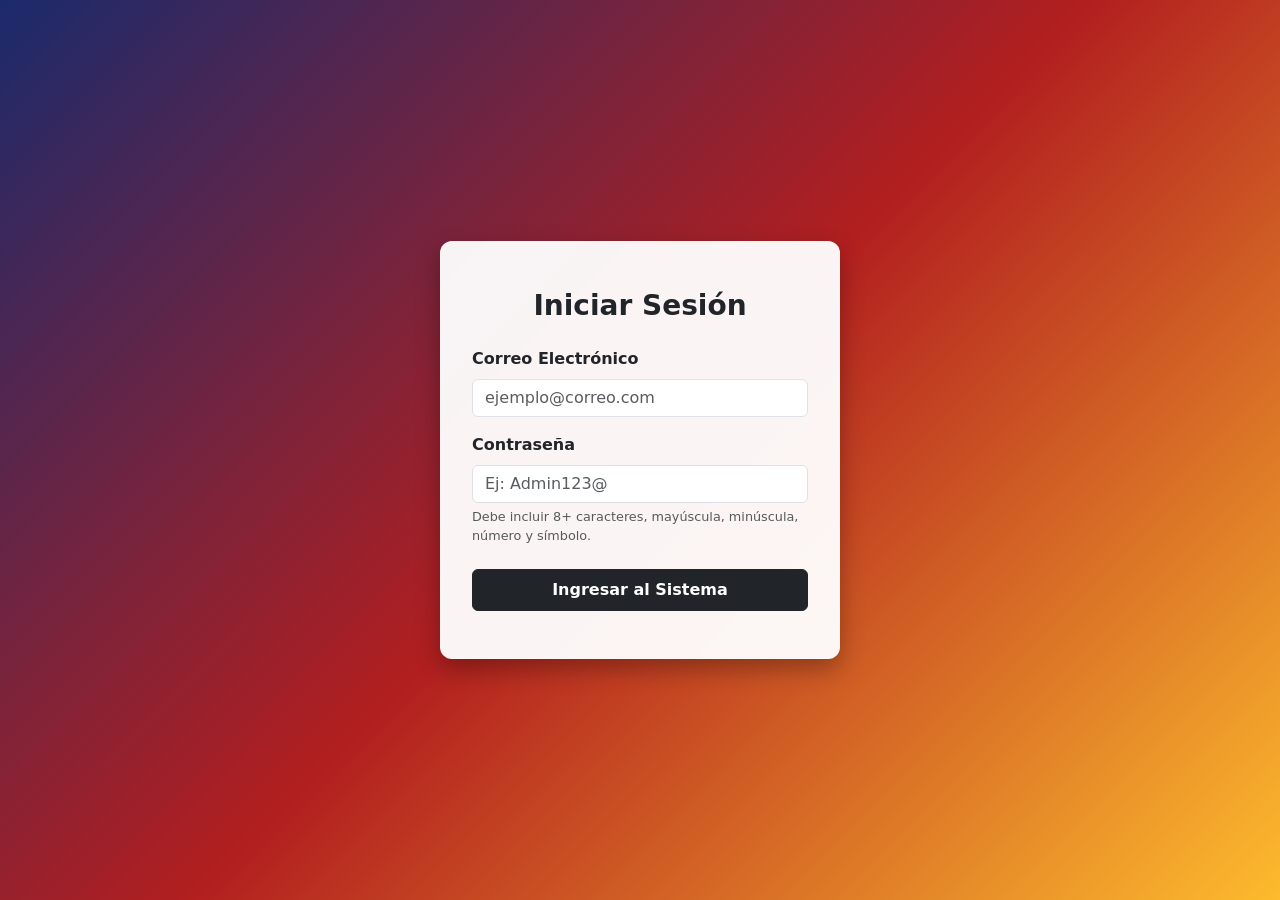
<file: login.html>
<!DOCTYPE html>
<html lang="es">
<head>
    <meta charset="UTF-8">
    <meta name="viewport" content="width=device-width, initial-scale=1.0">
    <title>Acceso al Sistema</title>
    <link href="https://cdn.jsdelivr.net/npm/bootstrap@5.3.2/dist/css/bootstrap.min.css" rel="stylesheet">
    <link rel="stylesheet" href="css/login.css">
</head>
<body>

    <div class="login-card">
        <h3 class="text-center fw-bold mb-4 text-dark">Iniciar Sesión</h3>
        
        <form id="formLogin">
            <div class="mb-3">
                <label class="form-label fw-semibold">Correo Electrónico</label>
                <input type="email" id="loginEmail" class="form-control" required placeholder="ejemplo@correo.com">
            </div>
            
            <div class="mb-4">
                <label class="form-label fw-semibold">Contraseña</label>
                <input type="password" id="loginPassword" class="form-control" required placeholder="Ej: Admin123@">
                <div class="form-text text-muted" style="font-size: 0.8rem;">Debe incluir 8+ caracteres, mayúscula, minúscula, número y símbolo.</div>
            </div>
            
            <div id="loginError" class="alert alert-danger d-none py-2" role="alert">
                Credenciales inválidas. Verifica el formato.
            </div>
            
            <button type="button" class="btn btn-dark w-100 fw-bold py-2" onclick="ingresarSistema()">Ingresar al Sistema</button>
        </form>
    </div>

    <script src="js/utileria.js"></script>
    <script>
        function ingresarSistema() {
            const email = document.getElementById("loginEmail").value;
            const password = document.getElementById("loginPassword").value;
            const errorDiv = document.getElementById("loginError");

            if (Correo(email) && validarPassword(password)) {
                localStorage.setItem("usuarioLogueado", email);
                window.location.href = "index.html";
            } else {
                errorDiv.classList.remove("d-none");
            }
        }
    </script>
</body>
</html>
</file>
<file: css/login.css>
body {
            background: linear-gradient(135deg, #1a2a6c, #b21f1f, #fdbb2d);
            min-height: 100vh;
            display: flex;
            align-items: center;
            justify-content: center;
        }
        .login-card {
            background: rgba(255, 255, 255, 0.95);
            border-radius: 12px;
            box-shadow: 0 10px 25px rgba(0,0,0,0.3);
            padding: 3rem 2rem;
            width: 100%;
            max-width: 400px;
        }
</file>
